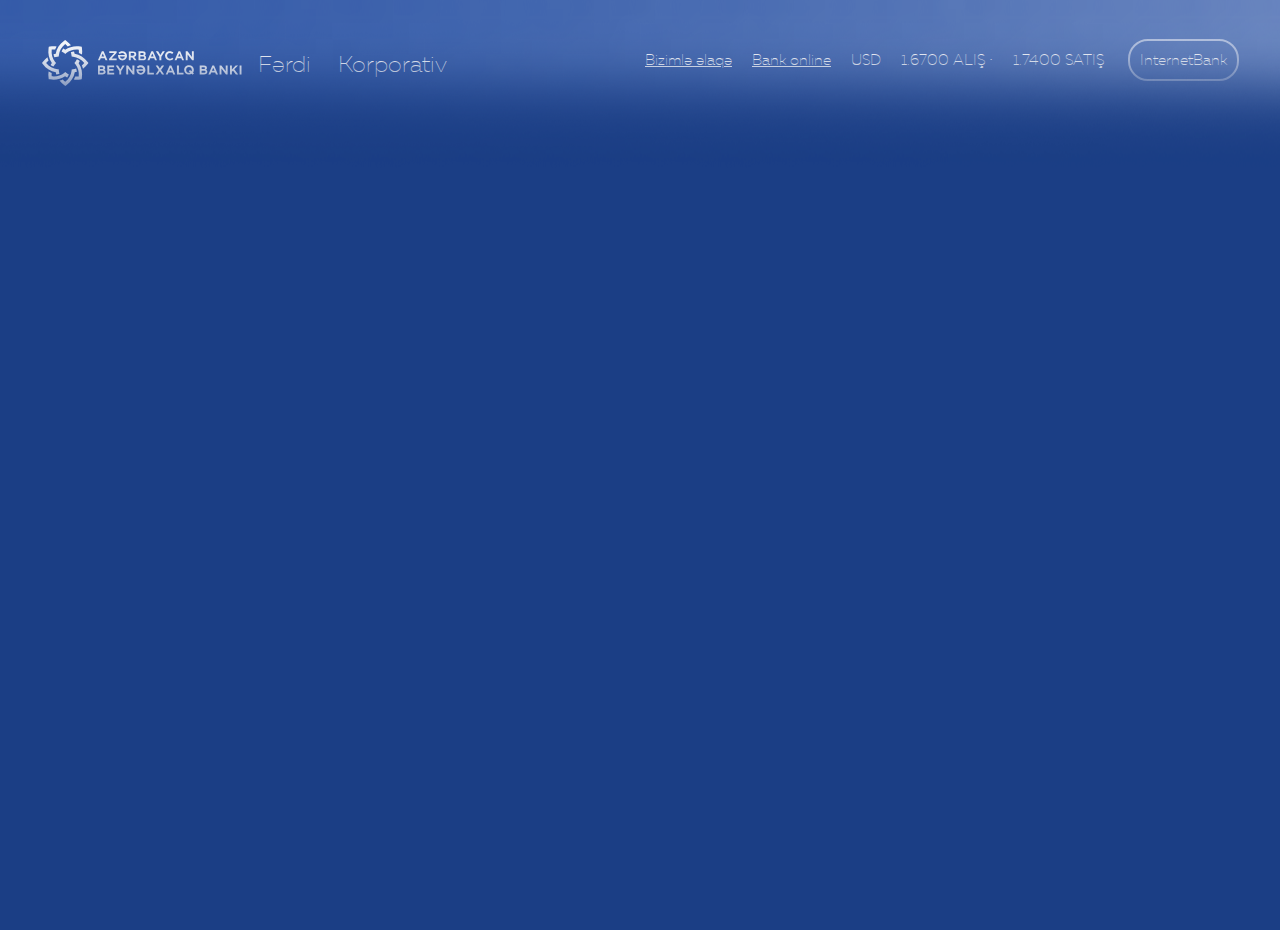
<file: index.html>
<!DOCTYPE html>
<html lang="en">
<head>
	<meta charset="UTF-8">
	<title>Azerbaycan Beynelxalq Banki</title>
	<link rel="stylesheet" href="style/reset.css">
	<link rel="stylesheet" href="style/grid.css">
	<link rel="stylesheet" href="style/style.css">
	<link rel="icon" type="img/png" href="images/favicon.png">
	<link href="http://netdna.bootstrapcdn.com/font-awesome/4.0.3/css/font-awesome.css" rel="stylesheet">
	<link rel="stylesheet" href="https://cdnjs.cloudflare.com/ajax/libs/font-awesome/4.7.0/css/font-awesome.min.css">
	<meta name="viewport" content="width=device-width, initial-scale=1.0">
</head>
<body>
	
	<div id="main">
		<div class="wrapper" >
				<div class="row">
					<div class="col4">
						<div class="col6">
							<div class="logoDiv">
								<a href="">
									<img src="images/img/logo.svg" alt="IBAR" class="logoSvg">
								</a>
							</div>
						</div>
						<div class="col3">
							<h1 id="individual">
								<a href="javascript:void(0)">Fərdi</a>
							</h1>
						</div>
						<div class="col3">
							<h1 id="corporative" >
								<a href="#">Korporativ</a>
							</h1>
						</div>
					</div>
					<div class="col6 col_offset_2 menuRightBar">
						<ul class="menuRight">
							<li class="contactBtn"><a href="javascript:void(0)" onclick="showDivs(document.querySelector('#contactUs'))" >Bizimlə əlaqə</a></li>
							<li class="onlineBank" ><a href="javascript:void(0)" onclick="showDivs(document.querySelector('#bankOnline'))"  >Bank online</a></li>
							<li class="currency"><a href="#">usd</a></li>
							<li class="buy"><a href="#">1.6700 alış<span> •</span></a></li>
							<li class="sell"><a href="#">1.7400 satış</a></li>
						</ul>
						<div class="rightSide">
							<a href="#">
								<span class="internetBank" onclick="showDivs(document.querySelector('#internetBank'))" >internetBank</span>
							</a>
						</div>
					</div>
					<div class="middlerTitle">
						<div class="hCaption">
							<h2 class="hTitle"></h2>
						</div>
						<div class="hList">
							<ul class="hUl">
								<div class="col6">
									<li><a href="javascript:void(0)" class="hLink"></a></li>
									<li><a href="javascript:void(0)" class="hLink"></a></li>
									<li><a href="javascript:void(0)" class="hLink"></a></li>
									<li><a href="javascript:void(0)" class="hLink"></a></li>
								</div>
								<div class="col6">
									<li><a href="javascript:void(0)" class="hLink"></a></li>
									<li><a href="javascript:void(0)" class="hLink"></a></li>
									<li><a href="javascript:void(0)" class="hLink"></a></li>
									<li><a href="javascript:void(0)" class="hLink"></a></li>
								</div>
							</ul>
						</div>
					</div>
				</div>
				<div class="row" style="display: flex; justify-content: center;align-items: center;">
					<div class="middleSection" style="width: 620px;height: 255px;">
						<div class="col12">
							<input type="text" value="" onblur=" this.value = '';" class="searchInput">
							<span id="searchPlaceholder">Sizə necə kömək edə bilərik?</span>
							<span class="searchIcon">
								<i class="fa fa-search" aria-hidden="true"></i>
								<i class="fa fa-bars" aria-hidden="true"></i>
							</span>
							<div class="col11 searchTrick">
								<ul>
									<li>Meselen:</li>
									<li><span onclick="newVal(this)" class="exVal">Valyuta</span></li>
									<li><span onclick="newVal(this)" class="exVal">Kredit</span></li>
									<li><span onclick="newVal(this)" class="exVal">Depozit</span></li>
									<li><span onclick="newVal(this)" class="exVal">Kart</span></li>
									<li><span onclick="newVal(this)" class="exVal">InternetBanking</span></li>
								</ul>
							</div>
						</div>
						<div class="col8">
							<div class="col3 ">
										<div class="dots">
											<span class="bullets" onclick="prevNext(1)"></span>
											<span class="bullets" onclick="prevNext(2)"></span>
											<span class="bullets" onclick="prevNext(3)"></span>
										</div>
								</div>
							<div class="imageHolder">
								<div class="imageOverlay">
									<img src="images/500x230-1.jpg" alt="" class="slider">
								</div>
								
							</div>
						</div>
						<div class="col3 detailsSection">
							<a href="" class="detailsLink">
								<div class="details">
									<p class="payment">Ödənişlər aparın</p>
									<p class="detailedInfo">Ətraflı</p>
									<img src="images/picture.png" alt="" class="picture">
								</div>
							</a>
						</div>
					</div>
				</div>
				<div class="row">
					<div class="services">
						<div class="col5">
						<div class="col12">
							<ul class="servicesList">
								<li><a href="">Haqqimizda</a></li>
								<li><a href="">Xidmet sebekesi</a></li>
								<li><a href="">Xeberler</a></li>
								<li><a href="">Tarifler</a></li>
								<li><a href="">Mezenneler</a></li>
							</ul>
						</div>
						<div class="col12">
							<div class="col8">
								<p class="copyright">© Azərbaycan Beynəlxalq Bankı - Bütün hüquqlar qorunur </p>
							</div>
							<div class="col3">
								<div class="jisImg">
								<a href="">
									<p>Created by</p>
									<img src="images/img/jis.png" alt="">
									<p>JIS</p>
								</a>
								</div>
							</div>
						</div>
					</div>
					<div class="col2">
						<div class="corporates">
							<ul>
								<li><a href="">
									<div class="vq"></div>
								</a></li>
								<li><a href="" >
									<div class="adif"></div>
								</a></li>
								<li><a href="">
									<div class="fimsa"></div>
								</a></li>
							</ul>
						</div>
					</div>
					<div class="col2 col_offset_1">
						<div class="col10">
							<div class="col10">
								<div class="languages">
									<ul>
										<li><a href="">English</a></li>
										<li><a href="">Russian</a></li>
									</ul>
								</div>
							</div>
							<div class="col10">
								<div class="socialIcons">
									<ul>
										<li><a href="">
											<div class="facebook"></div>
										</a></li>
										<li><a href="">
											<div class="instagram"></div>
										</a></li>
										<li><a href="">
											<div class="twitter"></div>
										</a></li>
										<li><a href="">
											<div class="youtube"></div>
										</a></li>
										<li><a href="">
											<div class="linkedin"></div>
										</a></li>
									</ul>
								</div>
							</div>
						</div>
						<div class="col1">
							<div class="call">
								<img src="images/img/call.png" alt="">
							</div>
						</div>
					</div>
					</div>
				</div>
		</div>
		<div id="changeBg">
		</div>
	</div>
	
	<div id="internetBank">
		<div class="row internet">
			<div class="col10">
				<p class="internetCaption">
					InternetBank
				</p>
			</div>
			<div class="col2 close">
				<a href="javascript:void(0)"><img src="images/img/close.svg" alt="" class="closeDivfirst" onclick="closeDivs(document.querySelector('#internetBank'))"></a>
			</div>
		</div>
		<div class="row">
			<div class="col12">
				<ul class="bankTypes">
					<li><a href="#">Fərdi InternetBank</a></li>
					<li><a href="#">Korporativ InternetBank</a></li>
				</ul>
			</div>
		</div>
	</div>

	<div id="contactUs" >
		<div class="row contact">
			<div class="col10">
				<p class="contactCaption">
				<span class="leftArrow">
				<i class="fa fa-angle-left" aria-hidden="true"></i></span>
					<span class="conCapP">
						Bizimlə Əlaqə
					</span>
				</p>
			</div>
			<div class="col2 close">
				<a href="javascript:void(0)"><img src="images/img/close.svg" alt="" class="closeDivsecond" onclick="closeDivs(document.querySelector('#contactUs'))"></a>
			</div>
		</div>
		<div class="row">
			<div class="col12" >
				<ul class="contactTypes">
					<li><a href="#">Bizə zəng edin</a></li>
					<li class="writeUs"><a href="#">Bizə yazın</a></li>
					<li><a href="#">Online chat</a></li>
					<li><a href="#">Facebookda soruşun</a></li>
				</ul>
			</div>
		</div>
		<div class="col12">
			<div class="writeUsForm">
				<h4 class="writeUsCaption">Bize yazin</h4>
				<form action="">
					<div class="formLine">
                        <label>Ad və soyadınız</label>
                        <input type="text" name="fullname" placeholder="Ad və soyadınızı daxil edin">
                    </div>
                    <div class="formLine">
                        <label>Bankın müştərisisinizmi?</label><br>
                        <div class="choose">
                            <label>
                                <input type="radio" name="customer" value="1" checked="">
                                <span>Bəli</span>
                            </label>
                            <label>
                                <input type="radio" name="customer" value="0">
                                <span>Xeyr</span>
                            </label>
                         </div>
                    </div>
                    <div class="clearFix"></div>
                    <div class="formLine">
                        <label>Mobil telefon nömrəsi</label>
                        <input type="text" name="phone" placeholder="Mobil telefon nömrənizi daxil edin" class="phoneMask">
                    </div>
                    <div class="formLine">
                        <label>Email</label>
                        <input type="text" name="email" placeholder="Email daxil edin">
                    </div>
                    <div class="formLine">
                        <label>Müraciətinizin mövzusu</label>
                        <select>
                        	<option>Bank kartları</option>
                        	<option>Kreditlər</option>
                        	<option>Əmanətlər</option>
                        	<option>Köçürmələr</option>
                        	<option>Elektron bankçılıq</option>
                        	<option>Digər</option>
                        </select>
                    </div>
                    <div class="formLine">
                        <label>Müraciət</label>
                        <textarea name="message" placeholder="Müraciətinizi daxil edin"></textarea>
                    </div>
				</form>
				<button class="comBtn">Tamamlamaq</button>
			</div>
			</div>
	</div>

	<div id="bankOnline" >
		<div class="row bank">
			<div class="col10">
				<p class="bankCaption">
					Bank Online
				</p>
			</div>
			<div class="col2 close " >
				<a href="javascript:void(0)" onclick="closeDivs(document.querySelector('#bankOnline'))"><img src="images/img/close.svg" alt=""  ></a>
			</div>
		</div>
		<div class="row">
			<div class="col12">
				<ul class="bankTypes">
					<li><a href="#">Ödənişlər aparın</a></li>
					<li><a href="#">Kredit ödəyin</a></li>
					<li><a href="#">Cari hesabla pul köçürün</a></li>
					<li><a href="#">Kart sifariş edin</a></li>
					<li><a href="">Kredit sifariş edin</a></li>
					<li><a href="">Arayış sifariş edin</a></li>
					<li><a href="">R@ndevu</a></li>
				</ul>
			</div>
		</div>
	</div>
</body>
<script type="text/javascript" src="script/script.js"></script>
</html>
</file>
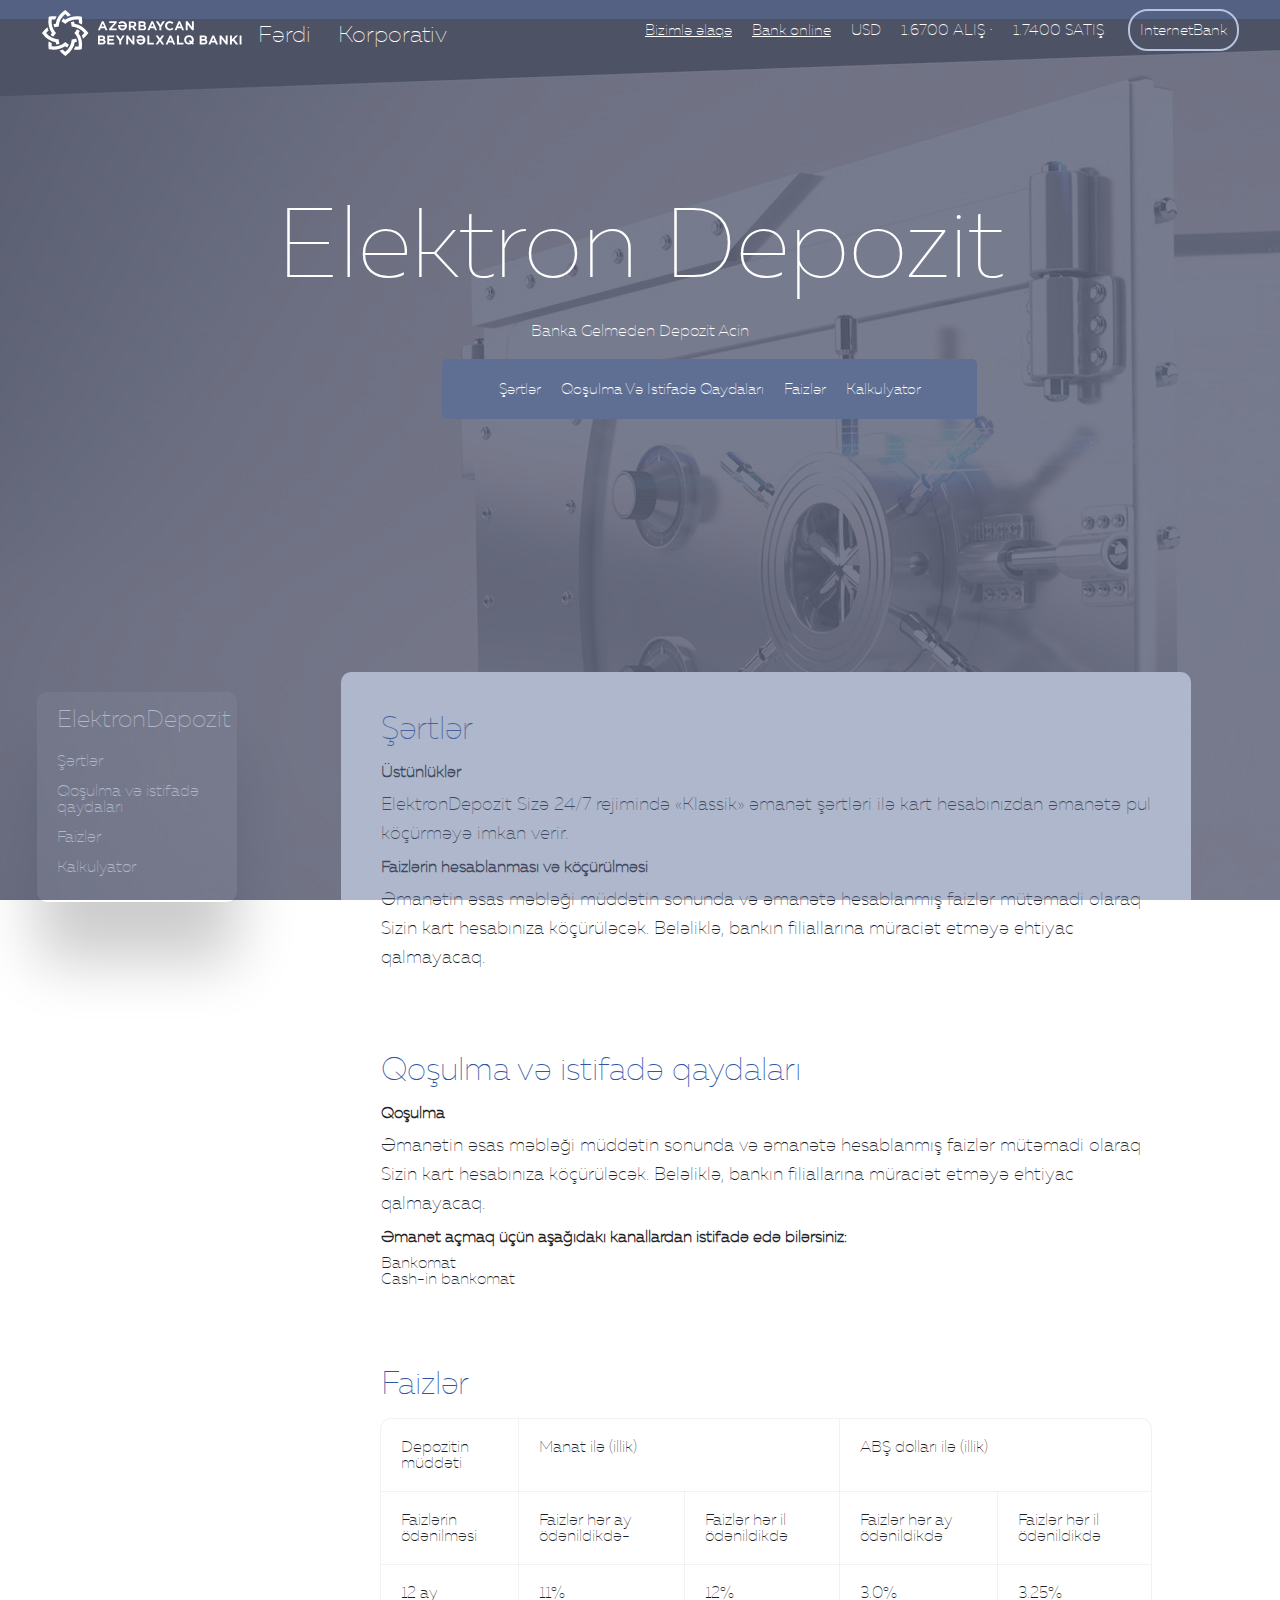
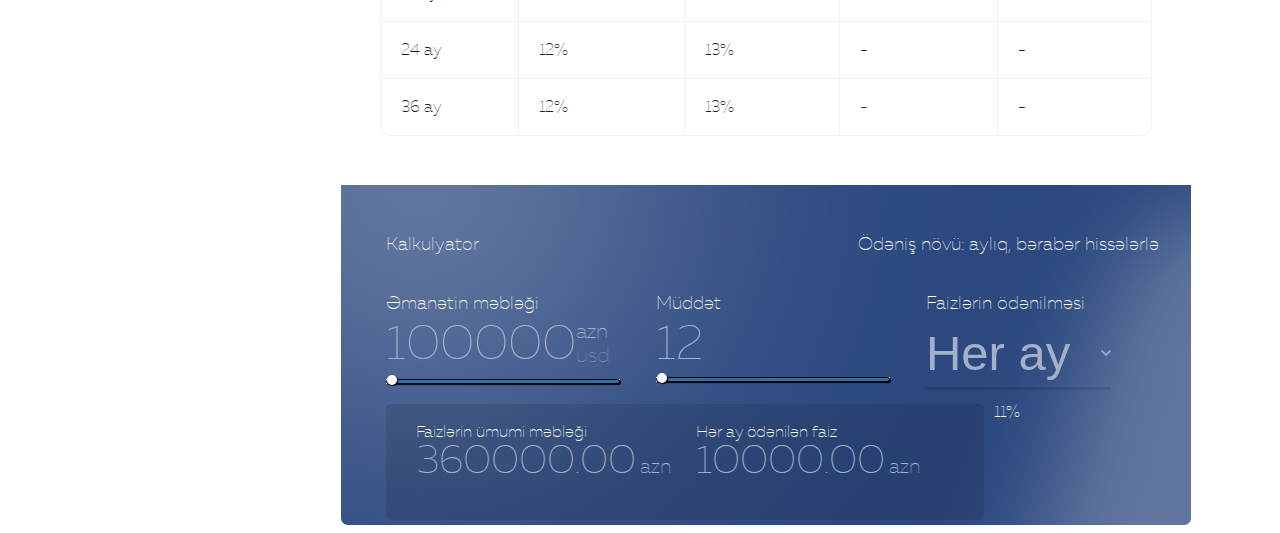
<file: depozit.html>
<!DOCTYPE html>
<html lang="en">
<head>
	<meta charset="UTF-8">
	<title>Depozit</title>
	<link rel="stylesheet" href="style/reset.css">
	<link rel="stylesheet" href="style/grid.css">
	<link rel="stylesheet" href="style/styleD.css">
	<link rel="icon" type="img/png" href="images/favicon.png">
	<link href="http://netdna.bootstrapcdn.com/font-awesome/4.0.3/css/font-awesome.css" rel="stylesheet">
	<link rel="stylesheet" href="https://cdnjs.cloudflare.com/ajax/libs/font-awesome/4.7.0/css/font-awesome.min.css">
	<meta name="viewport" content="width=device-width, initial-scale=1.0">
</head>
<body>
	<div id="depozitMain" style="background: url(images/elektrondep1.jpg) no-repeat;">
		<div class="wrapper">
			<div class="depozitOverlay"></div>
			<div class="row">
				<div class="header">
					<div class="col4">
						<div class="col6">
							<div class="logoDiv">
								<a href="">
									<img src="images/img/logo.svg" alt="IBAR" class="logoSvg">
								</a>
							</div>
						</div>
						<div class="col3">
							<h1 id="individual">
								<a href="#">Fərdi</a>
							</h1>
						</div>
						<div class="col3">
							<h1 id="corporative" >
								<a href="#">Korporativ</a>
							</h1>
						</div>
					</div>
					<div class="col6 col_offset_2 menuRightBar">
						<ul class="menuRight">
							<li class="contactBtn"><a href="#">Bizimlə əlaqə</a></li>
							<li ><a href="#">Bank online</a></li>
							<li class="currency"><a href="#">usd</a></li>
							<li class="buy"><a href="#">1.6700 alış<span> •</span></a></li>
							<li class="sell"><a href="#">1.7400 satış</a></li>
						</ul>
						<div class="rightSide">
							<a href="#">
								<span>internetBank</span>
							</a>
						</div>
				</div>
			</div>
			<div class="row">
				<div class="col12">
					<h1 class="eDepo">
						elektron depozit
					</h1>
					<div class="col12">
						<p class="without">
							banka gelmeden depozit acin
						</p>
					</div>
				</div>
			</div>
			<div class="row">
				<div class="col5 col_offset_4">
					<div class="conditions">
						<ul class="conList">
							<li><a href=""><span class="conSpan">Şərtlər</span></a></li>
							<li><a href=""><span class="conSpan">Qoşulma və istifadə qaydaları</span></a></li>
							<li><a href=""><span class="conSpan">Faizlər</span></a></li>
							<li><a href=""><span class="conSpan">Kalkulyator</span></a></li>
						</ul>
					</div>
				</div>
			</div>
			<div class="clearFix"></div>
			<div class="row calcSide">
				<div class="col3">
					<div class="depoLeft">
						<b class="leftCap">ElektronDepozit</b>
						<ul class="depoList">
							<li><a href="#conditions" class="conCap">Şərtlər</a></li>
							<li><a href="#subscraption" class="subCap">Qoşulma və istifadə qaydaları</a></li>
							<li><a href="#rates" class="ratesCap">Faizlər</a></li>
							<li><a href="#calculator" class="calCap">Kalkulyator</a></li>
						</ul>
					</div>
				</div>

				<div class="col9">
					<div id="depoRight">
						<div class="row">
							<div id="conditions">
								<h2 class="rightCap">Şərtlər</h2>
								<h3 class="rightTitle">Üstünlüklər</h3>
								<p class="rightArt">ElektronDepozit Sizə 24/7 rejimində «Klassik» əmanət şərtləri ilə kart hesabınızdan əmanətə pul köçürməyə imkan verir.</p>
								<h3 class="rightTitle">Faizlərin hesablanması və köçürülməsi</h3>
								<p class="rightArt">Əmanətin əsas məbləği müddətin sonunda və əmanətə hesablanmış faizlər mütəmadi olaraq Sizin kart hesabınıza köçürüləcək. Beləliklə, bankın filiallarına müraciət etməyə ehtiyac qalmayacaq.</p>
							</div>
						</div>
						<div class="row">
							<div id="subscraption">
								<h2 class="rightCap">Qoşulma və istifadə qaydaları</h2>
								<h3 class="rightTitle">Qoşulma</h3>
								<p class="rightArt">Əmanətin əsas məbləği müddətin sonunda və əmanətə hesablanmış faizlər mütəmadi olaraq Sizin kart hesabınıza köçürüləcək. Beləliklə, bankın filiallarına müraciət etməyə ehtiyac qalmayacaq.</p>
								<h3 class="rightTitle">Əmanət açmaq üçün aşağıdakı kanallardan istifadə edə bilərsiniz:</h3>
								<p class="rightArt"><ul>
									<li>Bankomat</li>
									<li>Cash-in bankomat</li>
								</ul>
								</p>
							</div>
						</div>
						<div class="row">
							<div id="rates">
								<h2 class="rightCap">Faizlər</h2>
								<table border="0" cellpadding="0">
									<tbody>
										<tr>
											<td>
											<p>Depozitin müddəti</p>
											</td>
											<td colspan="2">
											<p>Manat ilə (illik)</p>
											</td>
											<td colspan="2">
											<p>ABŞ dolları ilə (illik)</p>
											</td>
										</tr>
										<tr>
											<td>
											<p>Faizlərin ödənilməsi</p>
											</td>
											<td>
											<p>Faizlər hər ay ödənildikdə-</p>
											</td>
											<td>
											<p>Faizlər hər il ödənildikdə</p>
											</td>
											<td>
											<p>Faizlər hər ay ödənildikdə</p>
											</td>
											<td>
											<p>Faizlər hər il ödənildikdə</p>
											</td>
										</tr>
										<tr>
											<td>
											<p>12 ay</p>
											</td>
											<td>
											<p>11%</p>
											</td>
											<td>
											<p>12%</p>
											</td>
											<td>
											<p>3.0%</p>
											</td>
											<td>
											<p>3.25%</p>
											</td>
										</tr>
										<tr>
											<td>
											<p>24 ay</p>
											</td>
											<td>
											<p>12%</p>
											</td>
											<td>
											<p>13%</p>
											</td>
											<td>
											<p>-</p>
											</td>
											<td>
											<p>-</p>
											</td>
										</tr>
										<tr>
											<td>
											<p>36 ay</p>
											</td>
											<td>
											<p>12%</p>
											</td>
											<td>
											<p>13%</p>
											</td>
											<td>
											<p>-</p>
											</td>
											<td>
											<p>-</p>
											</td>
										</tr>
									</tbody>
								</table>
							</div>
						</div>
						<div class="clearFix"></div>
						<div class="row">
							<div id="calculator">
								<div class="row">
									<div class="col1">
									<h2 class="calcCap">Kalkulyator</h2>
								</div>
								<div class="col5 col_offset_6">
									<h2 class="calcCap">Ödəniş növü: aylıq, bərabər hissələrlə</h2>
								</div>
								<div class="col4" >
									<p class="rateCap">Əmanətin məbləği</p>
									<span class="amount">100000</span>
									<div class="selectCurr">
										<ul>
											<li id="azn" class="curSelected">azn</li>
											<li id="usd">usd</li>
										</ul>
									</div>
									<input type="range" value="0" max="1000000" step="100" class="amountInput" oninput="amountRange(),calcCredit(),calcUsd()">
								</div>
								<div class="col4">
									<p class="rateCap">Müddət</p>
									<span class="period">12</span>
									<input type="range" value="0" max="2" class="periodInput" oninput="periodRange()">
								</div>
								<div class="col4">
									<p class="rateCap">Faizlərin ödənilməsi</p>
									<select id="calcPayment" onclick="periodRange()">
									  <option value="month">Her ay</option>
									  <option value="year">Her il</option>
									</select>
								</div>
								<div class="col9">
									<div class="calcResult">
										<div class="col4">
											<p>Faizlərin ümumi məbləği</p>
											<b><span class="percentTotal">360000.00</span> <u class="curVal">azn</u></b>
										</div>
										<div class="col4" style="display: inline-block;">
											<p>Hər ay ödənilən faiz</p>
											<b><span class="percentMonth">10000.00</span> <u class="curVal">azn</u></b>
										</div>
										<div class="col4" >
										<div style="display: none;">
											<p>Hər il ödənilən faiz</p>
											<b><span class="percentYear">10000.00</span> <u>usd</u></b>
										</div>
										</div>
									</div>
								</div>
								<div class="col2">
									<div >
										<span class="rateDeg">11%</span>
									</div>
								</div>
								</div>
							</div>
						</div>
					</div>
				</div>
			</div>
		</div>
	</div>
</body>
</html>
<script type="text/javascript" src="script/scriptd.js">
		
	</script>
</file>
<file: style/grid.css>
html,
body {
    margin: 0;
}

.wrapper {
    width: 95%;
    margin: 0 auto;
    /*position: relative;*/
}

.row {
    display: block;
    /*border:1px solid darkgray;*/
    width: 100%;
}

.row:after {
    content: "";
    clear: both;
}

.left {
    float: left;
}

.right {
    float: right;
}

.clearFix {
    clear: both;
}

[class*="col"] {
   height:auto;
   float:left;
   box-sizing: border-box;
   padding:5px;
   /*border:1px solid lightgray;*/
}

.col1 {
    width: 8.3333%;
}

.col_offset_1 {
    margin-left: 8.3333%;
}

.col2 {
    width: 16.667%;
}

.col_offset_2 {
    margin-left: 16.667%;
}

.col3 {
    width: 25%;
}

.col_offset_3 {
    margin-left: 25%;
}

.col4 {
    width: 33.3333%;
}

.col_offset_4 {
    margin-left: 33.3333%;
}

.col5 {
    width: 41.6667%;
}

.col_offset_5 {
    margin-left: 41.6667%;
}

.col6 {
    width: 50%;
}

.col_offset_6 {
    margin-left: 50%;
}

.col7 {
    width: 58.3333%;
}

.col_offset_7 {
    margin-left: 58.3333%;
}

.col8 {
    width: 66.6667%;
}

.col_offset_8 {
    margin-left: 66.6667%;
}

.col9 {
    width: 75%;
}

.col_offset_9 {
    margin-left: 75%;
}

.col10 {
    width: 83.333%;
}

.col11 {
    width: 91.6663%;
}

.col12 {
    width:99.9996%;
}


@media screen and (min-width: 768px) {
    .col_3 {
        width: 33.3333%;
    }
}

@media screen and (max-width: 800px) {
    .col_3 {
        width: 50%;
    }
}

@media screen and (max-width: 400px) {
    .col_3 {
        width: 100%;
    }
}
</file>
<file: style/style.css>
@font-face {
    font-family: 't';
    src: url(font/latest_fonts/t-webfont.eot);
    src: url(font/latest_fonts/t-webfontd41d.eot?#iefix) format('embedded-opentype'), url(font/latest_fonts/t-webfont.html) format('woff2'), url(font/latest_fonts/t-webfont.woff) format('woff'), url(font/latest_fonts/t-webfont.ttf) format('truetype');
    font-weight: 400;
    font-style: normal;
}
html, body{
	background: #1b3e85;
	font-family: 't';
	color: #fff;
	width: 100%;
	height: 100%;
	overflow: hidden;
}
#main{
	background: url(../images/img/ac_swtch.png) no-repeat;
	background-size: 100%;
	padding-top: 30px;
	width: 100%;
	height: 100%;
	min-height: 100vh;
	min-width: 100vw;
	mask-image: url(../images/img/at_mp_after.png);
	mask-repeat:no-repeat;
	mask-position:top;
	overflow: hidden;
	-webkit-transition: all 1.5s ease-out;
    transition: all .5s ease;
    position: relative;
    z-index: 556;
    top: 0;
    left: 0
}
.logoDiv{
	width: 200px;
	height: 50px;
}
.logoSvg{
	width: 100%;
}
#individual, #corporative{
	text-align: center;
}
#individual a,#corporative a{
	font-size: 23px;
	line-height: 50px;
	text-decoration: none;
	color: #fff;
}
.active>a{
	background: #5575b7;
	padding:10px;
	border-radius: 5px;
}
.menuRightBar{
	vertical-align: baseline;
	line-height: 50px;
	text-align: center;
	align-items: center;
	font-size: 15px;
	position: relative;
	z-index: 7568;
}
.menuRight li{
	margin-right: 20px;
	float: left;
}
.menuRight li a{
	color: #fff;
}
.currency a,.buy a,.sell a{
	text-decoration: none;
	text-transform: uppercase;
}
.rightSide a{
	text-decoration: none;
	color: #fff;
}
.rightSide a span{
	padding: 10px;
	text-transform: capitalize;
	border:2px solid #b7c4e0;
	border-radius:20px;
}
.rightSide a span:hover{
	background: #b7c4e0;
}
.middleSection{
	width: 630px;
	height: 260px;
	transition: all .3s ease;
	position: relative;
}
.middleSection .col12{
	position: relative;
	margin-top: 50px;
}
.middleSection input[type='text']{
	width: 100%;
	height: 50px;
	line-height: 50px;
	background: transparent;
	border: none;
	border-bottom: 3px solid rgb(127, 151, 200);
	outline: none;
	font-size: 36px;
	color: #fff;

}
.middleSection input[type='text']:focus{
	color: rgb(127, 151, 200);
}
#searchPlaceholder, .searchIcon{
	position:absolute;
	top: 20%;
	left: 1%;
	font-size: 27px;
	transition: all .2s ease-out;
}
.searchIcon{
	left: 85% !important;
	font-weight: 100;
}
.searchTrick{
	display: none;
	margin-top: 5px;
}
.searchTrick li{
	float: left;
	font-size: 14px;
	margin: 2px;
}
.searchTrick li>span{
	background: #7892c5;
	padding: 3px 15px;
	border-radius: 7px;
	cursor: pointer;
}
.focus {
    height: 44px;
    position: relative;
    left: 0;
    top: 0;
}
.imageHolder{
	width: 410px;
	height: 185px;
	position: relative;
	overflow: hidden;
	border-radius: 10px;
	box-shadow: 0 60px 60px rgba(0, 0, 0, .2);
}
.imageOverlay img{
	width: 100%;
}
.imageOverlay{
	width: 100%;
	height: 100%;
	background: #5575b7;
	opacity: .5;
}
.dots{
	position: absolute;
	bottom: -20%;
	z-index: 25;
}
.bullets{
	display: inline-block;
    width: 10px;
    height: 10px;
    margin: 0 5px;
    background: #fff;
    border-radius: 50%;
    opacity: 1;
    cursor: pointer;
    vertical-align: middle;
    -webkit-transition: all .3s ease-out;
    transition: all .3s ease-out;
    /*position: relative;*/
}
.bulletSelected{
	display: inline-block;
    width: 10px;
    height: 10px;
    margin: 0 5px;
    border-radius: 50%;
    opacity: 1;
    border: 1px solid white;
    cursor: pointer;
    vertical-align: middle;
    -webkit-transition: all .3s ease-out;
    transition: all .3s ease-out;
    position: relative;
	transition: background-color 0.6s ease;
}
.active {
 	height: 20px;
 	width: 20px;
 	margin: 0 2px;
 	border-radius: 50%;
 	transition: background-color 0.6s ease;
}
.detailsSection{
	width: 185px;
	height: 198px;
	margin-left: 2%;
	box-shadow: 0 60px 60px rgba(0, 0, 0, .2);
}
.detailsLink{
	color: #fff;
}
.details{
	position: relative;
	width: 100%;
	height: 100%;
	background: rgb(99, 129, 189);
	border-radius: 10px;
}
.payment{
	position: absolute;
	top: 1%;
	left: 1%;
	font-size: 22px;
}
.detailedInfo{
	position: absolute;
	bottom: 1%;
	left: 1%;
	font-size: 12px;
	line-height: 12px;
}
.picture{
	width: 70px;
	height: 70px;
	position: absolute;
	right: 5%;
	bottom: 1%;
}
.services{
	position: absolute;
	z-index: 25;
	bottom: 3%;
}
.servicesList li{
	float: left;
	margin-right: 15px;
	font-size: 14px;
}
.services li a{
	color: #fff;
}
.copyright,.jisImg{
	font-size: 12px;
}
.jisImg a{
	color: #fff;
	text-decoration: none;
}
.jisImg a:hover{
	text-decoration: underline;
}
.jisImg a p:first-child{
	float: left;
	margin-right: 5px;
}
.jisImg img{
	width: 10px;
	height: 10px;
	float: left;
	opacity: .8;
}
.corporates ul li{
	float: left;
}
.vq,.adif,.fimsa{
	width: 48px;
	height: 48px;
	opacity: .5;
}
.vq{
	background: url(../images/img/vq.png) center center no-repeat;
	background-size: contain;
}
.adif{
	background: url(../images/img/adif.png) center center no-repeat;
	background-size: contain;
}
.fimsa{
	background: url(../images/img/fimsa.png) center center no-repeat;
	background-size: contain;
}
.languages ul,.socialIcons ul{
	display: flex;
	justify-content: space-between;
}
.languages ul li{
	float: left;
	opacity: .5;
}
.languages ul li a{
	color: #fff;
	font-size: 14px;
}
.socialIcons ul li{
	float: left;
	margin-right: 2px;
}
.facebook,.instagram,.twitter,.youtube,.linkedin{
	width: 15px;
	height: 15px;
	opacity: .5;
}
.facebook{
	background:url(../images/img/facebook.png) center center no-repeat;
	background-size: contain;
}
.instagram{
	background:url(../images/img/instagram.png) center center no-repeat;
	background-size: contain;
}
.twitter{
	background:url(../images/img/twitter.png) center center no-repeat;
	background-size: contain;
}
.youtube{
	background:url(../images/img/youtube.svg) center center no-repeat;
	background-size: contain;
}
.linkedin{
	background:url(../images/img/linkedin.png) center center no-repeat;
	background-size: contain;
}
/*side bar sections*/
#internetBank, #contactUs,#bankOnline{
	width: 360px;
	height: 100vh;
	background: url(../images/img/online_b_side.jpg);
	box-shadow: -95px 0 150px 0 rgba(0, 0, 0, .25);
	position: fixed;
	right: -50%;
	top: 0;
	/*transition: all .5s cubic-bezier(1, 0, 0, 1);*/
	/*display: none;*/
	overflow: hidden;
	z-index: 6667;
	transition: all .5s ease-out;
}
.close>a>img{
	transition: all .5s cubic-bezier(1, 0, 0, 1);
	color: #fff;
	transform: rotate(0);
}
.close>a>img:hover{
	transform: rotate(90deg);
}
#contactUs{
	background-image: url(../images/img/contact_side.jpg)!important;
}
.internet,.contact,.bank{
	display: flex;
	justify-content: center;
	align-items: center;
	border-bottom: 1px solid rgba(255, 255, 255, .1);

}
.internetCaption,.contactCaption,.bankCaption{
	color: #fff;
    font-size: 1.6em;
    padding: 21px 15px;
}
.bankTypes li,.contactTypes li,.bankTypes li{
	padding: 15px;
}
.bankTypes li a,.contactTypes li a, .bankTypes li a {
	color: #fff;
	font-family: 't';
	text-decoration: none;
	font-size: 19px;
	line-height: 27px;
	margin: 10px;
	width: 100%;
	transition:all .3s ease-out;
}
.bankTypes li:hover,
.bankTypes li:focus,
.contactTypes li:hover,
.contactTypes li:focus,
.bankTypes li:hover,
.bankTypes li:focus{
	background: rgba(255, 255, 255, .1);
}
.zoom_out{
	transform: scale(.9) translate(-2%, 0);
}
.zoom_in{
	 -webkit-transform: scale(1) translate(0, 0);
        -ms-transform: scale(1) translate(0, 0);
        transform: scale(1) translate(0, 0)
}
.leftArrow{
	position: relative;
	left: -20%;
}
.conCapP{
	position: relative;
}
.contactTypes{
	position:absolute;
}
.writeUsForm{
	transition: all .5s ease;
	width: 100%;
	background:#365ba6;
	padding-left: 15px;
	opacity: .7;
	height: 89vh;
	overflow-y: scroll;
	overflow-x: hidden;
	font-family: 't';
	position: absolute;
	right: -100vh;
	visibility: hidden;
}
.writeUsCaption{
	color: #fff;
	font-size: 1.6em;
	margin: 20px 0 30px;
}
.formLine{
	margin: 0 0 25px;
}
.choose {
    float: left;
    border-radius:5px;
    opacity: 1;
}
.choose label {
    float: left;
    margin: 0;
    cursor: pointer;
    opacity: 1;
}

.choose input {
    display: none;
}
.choose span {
    width: 85px;
    display: block;
    background: #f4f5f5;
    color: #000;
    padding: 12px 0;
    text-align: center;
    line-height: normal !important;
}
/*.choose input[type=radio]:checked ~ span {
    background: url(img/ac_swtch.png) center center no-repeat;
    background-size: cover;
    color: #fff;
}*/
.formLine input[type='text'],.formLine select,.formLine textarea{
	border: none;
	border-bottom: 2px solid rgba(255, 255, 255, .2);
    display: block;
    font-size: 1.3em;
    color: #fff;
    width: 100%;
    padding: 8px 0 12px;
    font-family: 't';
    background: transparent;
    outline: none;
}
.formLine input[type='radio']{
	display: none;
}
.formLine input[type='radio']~span{
	background: rgba(255, 255, 255, .2);
	color: #fff;
	padding: 12px;
    text-align: center;
    border-radius: 5px;
    margin: 10px;
}
.formLine label{
	color: #fff;
}
.formLine select{
	padding: 8px 35px 12px 0;
	background: url(../images/img/pick_select.png) 96% no-repeat;
	background-size: 10px;
	-webkit-appearance: none ;
	-moz-appearance: none ;
	appearance: none ;
}
.formLine select:focus{
	color: #111;
}
.formLine textarea{
	height: 140px;
	resize: none;
}
.comBtn{
	width: 100%;
    height: 48px;
    border-radius: 5px;
    background: rgba(255, 255, 255, .1);
    color: #fff;
    display: block;
    text-align: center;
    padding: 14px 0;
    margin: 5px 0 0;
    transition: all .3s ease-out;
    cursor: pointer;
}

#changeBg{
	position: absolute;
	top: 0;
	bottom: 0;
	z-index: 0;
	width: 100vw;
	height: 100vh;
	transition: all .3s cubic-bezier(0, 0, 0.2, 1);
    visibility: hidden;
}
.individualBg{
	width: 100vw;
	height: 100vh;
	background-image: url(../images/ferdi.jpg);
	background-size: cover;
}
.corporateBg{
	width: 100vw;
	height: 100vh;
	background: url(../images/businessman-1.jpg) no-repeat;
	background-size: cover;
}
.sideOverlay{
	width: 100vw;
	height: 100vh;
	width: 100%;
	height: 100%;
	background: #5575b7;
	opacity: .5;
	position: absolute;
	top: 0;
	left: 0;
	z-index: 10000;
}
.middlerTitle{
	position: absolute;
	top: 30%;
	color: #fff;
}
.hCaption{
	text-transform: capitalize;
	font-size: 58px;
	margin-bottom: 50px;
}
.hUl{
	width: 440px;
	height: 160px
}
.hUl li{
	margin-top: 10px;
}
.hList a{
	font-size: 23.5px;
	color: #fff;
	text-decoration: none;
}
.hList a:hover{
	text-decoration: underline;
}
#individualCorporative{
	position: absolute;
	top: 0;
	right: 0;
    width: 750px;
    z-index: 255556565;
    background: url(../images/img/all_site.jpg) bottom right no-repeat #2e56a6;
    height: 100vh;
    background-size: cover;
    overflow: hidden;
    transition: .4s;
    top: 0;
    box-shadow: -95px 0px 150px rgba(0, 0, 0, .25);
}
.inCorCap ul li{
	float: left;
	font-size: 27px;
	margin: 25px;
}
.closeDivInCor{
	width: 25px;
	height: 25px;
	float: right;
	margin: 25px;
}
.incorSearch{
	width: 100%;
}
.incorSearch input[type=text]{
	width: 80%;
	height: 50px;
	background: transparent;
	border: none;
	border-bottom: 2px solid grey;
	margin-left: 15px;
	color: #fff;
	outline: none;
	font-size: 25px;
}
.inCopUlList{
	color: #fff;
	margin: 30px;
	font-size: 1.5em;
	transition: all .3 ease;
}
.inCap{
	margin-bottom: 5px;
}
.inCap a{
	color: #fff;
	text-decoration: none;
}
.indList a{
	text-decoration: none;
	color: #fff;
	font-size: .5em;
}
.inCap a:hover,
.indList a:hover{
	text-decoration: underline;
}
</file>
<file: style/styleD.css>
@font-face {
    font-family: 't';
    src: url(font/latest_fonts/t-webfont.eot);
    src: url(font/latest_fonts/t-webfontd41d.eot?#iefix) format('embedded-opentype'), url(font/latest_fonts/t-webfont.html) format('woff2'), url(font/latest_fonts/t-webfont.woff) format('woff'), url(font/latest_fonts/t-webfont.ttf) format('truetype');
    font-weight: 400;
    font-style: normal
}
html, body{
	font-family: 't';
	color: #fff;
	width: 100%;
	height: 100%;
}
#depozitMain{
	background-size: cover;
	width: 100%;
	height: 100%;
	position: relative;
	top:0;
	z-index: 0;
}
.logoDiv{
	width: 200px;
	height: 50px;
}
.logoSvg{
	width: 100%;
}
#individual, #corporative{
	text-align: center;
}
#individual a,#corporative a{
	font-size: 23px;
	line-height: 50px;
	text-decoration: none;
	color: #fff;
}
.active a{
	background: #5575b7;
	padding:10px;
	border-radius: 5px;
}
.menuRightBar{
	vertical-align: baseline;
	line-height: 50px;
	text-align: center;
	align-items: center;
	font-size: 15px;
	position: relative;
	z-index: 7568;
}
.menuRight li{
	margin-right: 20px;
	float: left;
}
.menuRight li a{
	color: #fff;
}
.currency a,.buy a,.sell a{
	text-decoration: none;
	text-transform: uppercase;
}
.rightSide a{
	text-decoration: none;
	color: #fff;
}
.rightSide a span{
	padding: 10px;
	text-transform: capitalize;
	border:2px solid #b7c4e0;
	border-radius:20px;
}
.rightSide a span:hover{
	background: #b7c4e0;
}
.depozitOverlay{
	width: 100%;
	height: 100%;
	background: #5e7097;
	opacity: .5;
	position: absolute;
	top: 0;
	left: 0;
	z-index: 12;
}
.header{
	position: relative;
	z-index: 15;
}
.eDepo,.without,.conSpan{
	text-align: center;
	text-transform: capitalize;
	font-size: 98px;
	color: #fff;
	position: relative;
	z-index: 15;
	text-decoration: none;
}
.eDepo{
	margin-top: 10%;
}
.without{
	font-size: 16px !important;
	margin-top: 2%;
}
.conditions{
	background: #616e90;
	width: 535px;
	height: 60px;
	border-radius: 5px;
}
.conList{
	display: flex;
	align-items: center;
	justify-content: center;
	margin-top: 1%;
}
.conList li{
	/*margin-top: 1%;*/
}
.conditions a{
	text-decoration: none;
	float: left;
	padding: 22px 10px;
	text-align: center;
}
.conditions a:hover{
	background: #576280;
}
.conSpan{
	font-size: 15px !important;
}
.calcSide{
	margin-top: 20%;
}
.depoLeft{
	background: rgba(255, 255, 255, .1);
	width: 200px;
	border-radius: 10px;
    position: relative;
    top: 2%;
    margin: 20px 0 0;
    padding: 0 0 20px;
    z-index: 2;
	box-shadow: 0 60px 60px rgba(0, 0, 0, .2);
}
.depoList li a{
	text-decoration: none;
	color: #fff;
	font-size: 1em;
    display: block;
    padding: 7px 20px;
    /*background: rgba(255, 255, 255, 0);*/
    transition: all .3s ease-out;
}
.depoList li a:active,
.depoList li a:hover{
	background: #8da2ce;
}
.depoListActiv{
	background: #8da2ce;
}
.leftCap{
	color: #fff;
    padding: 15px 20px;
    display: block;
    font-size: 1.5em;
}
#depoRight{
	width: 850px;
    background: #fff;
    border-radius: 10px;
}
#conditions,#subscraption,#rates,#calculator{
	color: #1e2126;
	padding: 40px;
	position: relative;
}
.rightCap,.calcCap{
	color: #2e56a6;
    font-size: 2em;
    margin: 0 0 20px;
}
.rightTitle{
	margin: 10px 0;
    font-weight: bolder;
}
.rightArt{
	line-height: 22pt;
    font-size: 1.1em;
}
.rightArt:last-child>ul li{
	padding: 5px 0 5px 35px;
    position: relative;
}
.rightArt:nth-child(4)>ul li:before{
	width: 25px;
    height: 1px;
    background: #1e2126;
    display: block;
    content: '';
    position: absolute;
    font-weight: bolder;
    top: 16px;
    margin: 0;
    left: 0;
    opacity: .8;
}
table{
	width: 100%;
    border-radius: 10px;
    border-style: hidden;
    box-shadow: 0 0 0 1px rgba(0, 0, 0, .05);
    overflow: hidden;
    margin: 0 0 10px;
}
table td{
	border: 1px solid rgba(0, 0, 0, .05);
    padding: 20px;
}
#calculator{
	background: url(../images/img/calc_bg.png) center center no-repeat #2b487f;
    background-size: cover;
    height: 100%;
    border-radius: 0 0 7px 7px;
    padding: 40px 0 0 40px;
    height: 300px;
    color: #fff;
}
.calcCap{
	color: #fff;
	line-height: 22pt;
    font-size: 1.1em;
}
.rateCap{
	line-height: 22pt;
    font-size: 1.1em;
}
.amount, .period, #calcPayment,.selectCurr,.percentTotal,.percentMonth,.percentYear, u{
	color: #a4b0c8;
	font-size: 49px;
}
.amount{
	float: left;
}
.selectCurr:after{
	clear: both;
}
.selectCurr{
	font-size: 21px;
	margin-left: 10px;
}
.selectCurr ul li{
	margin: 3px;
	padding-left: 5px;
}
#calcPayment{
	background: transparent;
	border:none;
	background: url(../images/img/pick_select.png) 100% no-repeat;
	background-size: 10px;
	height: 72px;
	border-bottom: 3px solid rgba(0, 0, 0, .1);
	padding: 0 40px 0 0;
	outline: none;
	-webkit-appearance: none;
    -moz-appearance: none;
}
.calcResult{
	background: rgba(0, 0, 0, .1);
    border-radius: 5px;
    padding: 10px;
    display: inline-block;
}
.calcResult>.col4{
	width: 230px;
	margin: 0 50px 0 0;
    white-space: nowrap;
    vertical-align: top;
    padding: 10px 20px;
}
.percentTotal,.percentMonth,.percentYear{
	font-size: 40px;
}
u{
	font-size: 20px;
	text-decoration: none;
}
#usd,#azn{
	cursor: pointer;
}
#usd{
	opacity: .5;
}
.curSelected{
	opacity: 1;
}
.curUnSelected{
	opacity: .5;
}
input[type=range] {
  -webkit-appearance: none;
  margin: 10px 0;
  width: 100%;
  
}
input[type=range]:last-child{
	width: 90%!important;
}
input[type=range]:focus {
  outline: none;
}
input[type=range]::-webkit-slider-runnable-track {
  width: 100%;
  height: 5px;
  cursor: pointer;
  animate: 0.2s;
  box-shadow: 1px 1px 1px #000000;
  background: #3071A9;
  border-radius: 5px;
  border: 1px solid #000000;
}
input[type=range]::-webkit-slider-thumb {
  box-shadow: 1px 1px 1px #000000;
  border: 50% solid #000000;
  height: 10px;
  width: 10px;
  border-radius: 5px;
  background: #FFFFFF;
  cursor: pointer;
  -webkit-appearance: none;
  margin-top: -5px;
  
}
input[type=range]:focus::-webkit-slider-runnable-track {
  background: #3071A9;
}
</file>
